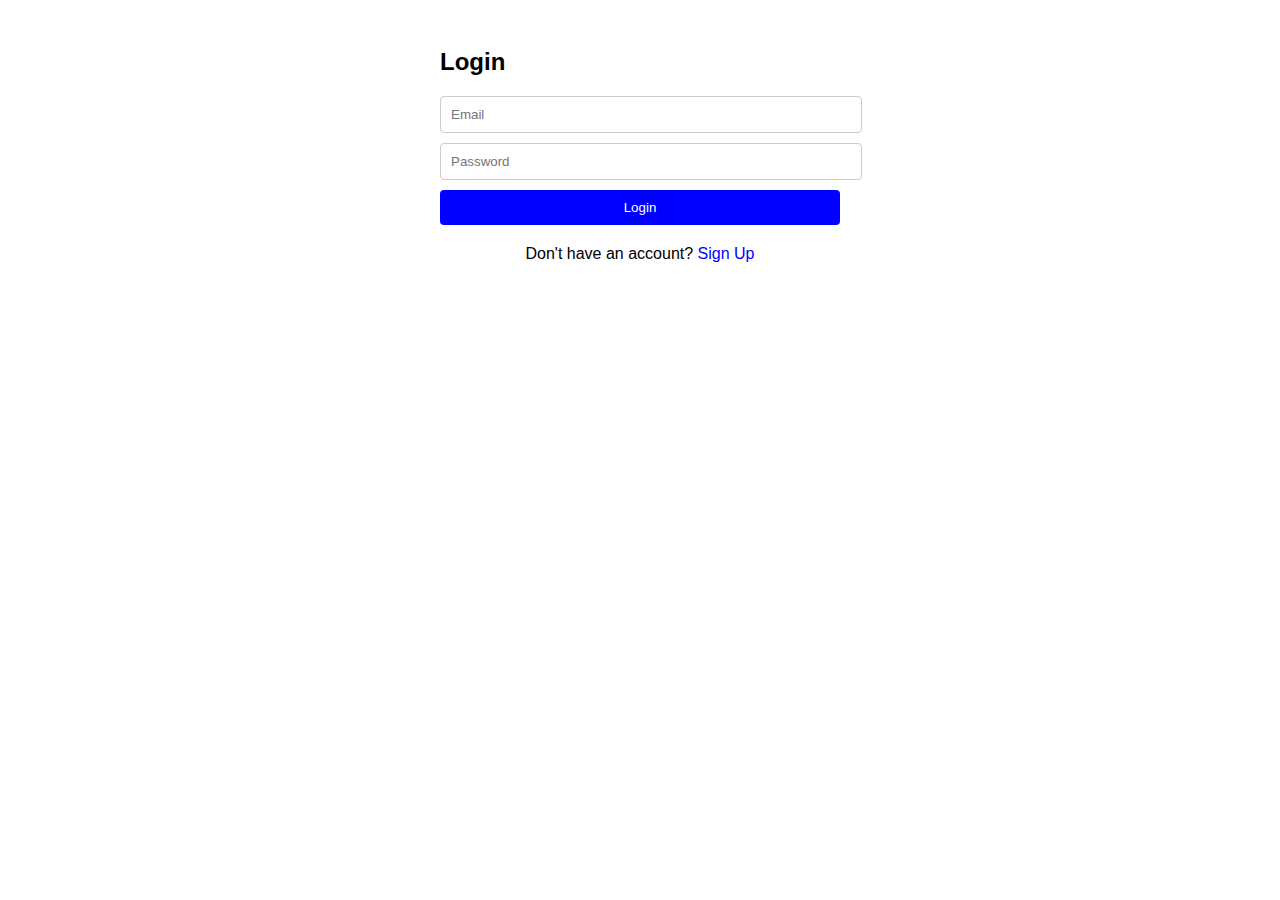
<file: santhosh/log in.html>
<!DOCTYPE html>
<html>
<head>
  <title>Login Page</title>
  <style>
    body {
      font-family: Arial, sans-serif;
    }

    .login-container {
      max-width: 400px;
      margin: 0 auto;
      padding: 20px;
    }

    .login-form input {
      display: block;
      width: 100%;
      padding: 10px;
      margin-bottom: 10px;
      border-radius: 4px;
      border: 1px solid #ccc;
    }

    .login-form button {
      display: block;
      width: 100%;
      padding: 10px;
      background-color:blue;
      color: #fff;
      border: none;
      border-radius: 4px;
    }

    .login-form button:hover {
      background-color: gray;
    }

    .signup-link {
      text-align: center;
      margin-top: 20px;
      font-family: 'Gill Sans', 'Gill Sans MT', Calibri, 'Trebuchet MS', sans-serif;
      
    }

    .signup-link a {
      color: #333;
      text-decoration: none;
      color: blue;
      font-family: 'Gill Sans', 'Gill Sans MT', Calibri, 'Trebuchet MS', sans-serif;
    }
  </style>
</head>
<body>
  <div class="login-container">
    <h2>Login</h2>
    <form id="login-form" class="login-form">
      <input type="email" id="email" placeholder="Email" required>
      <input type="password" id="password" placeholder="Password" required>
      <button type="submit">Login</button>
    </form>
    <div class="signup-link">
      Don't have an account? <a href="signup.html">Sign Up</a>
    </div>
  </div>

  <script>
    document.getElementById('login-form').addEventListener('submit', function(e) {
      e.preventDefault();
      const email = document.getElementById('email').value;
      const password = document.getElementById('password').value;


      if (email === 'example@example.com' && password === 'password') {
        alert('Login successful!');
      } else {
        alert('Invalid email or password. Please try again.');
      }
    });
  </script>
</body>
</html>
</file>
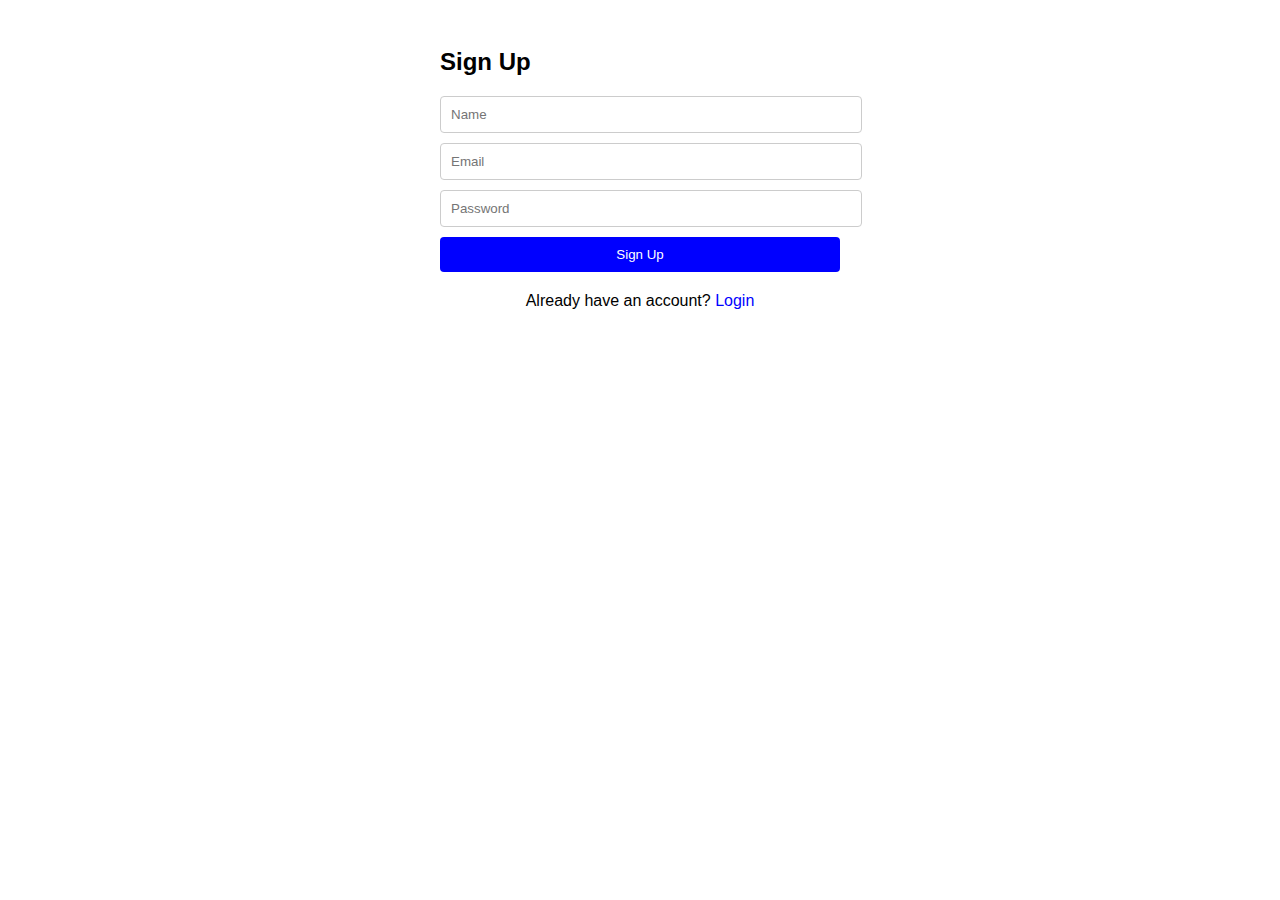
<file: santhosh/signup.html>
<!DOCTYPE html>
<html>
<head>
  <title>Sign Up Page</title>
  <style>
    body {
      font-family: Arial, sans-serif;
    }

    .signup-container {
      max-width: 400px;
      margin: 0 auto;
      padding: 20px;
    }

    .signup-form input {
      display: block;
      width: 100%;
      padding: 10px;
      margin-bottom: 10px;
      border-radius: 4px;
      border: 1px solid #ccc;
    }

    .signup-form button {
      display: block;
      width: 100%;
      padding: 10px;
      background-color:blue;
      color: #fff;
      border: none;
      border-radius: 4px;
    }

    .signup-form button:hover {
      background-color:gray;
    }

    .login-link {
      text-align: center;
      margin-top: 20px;
      font-family: 'Gill Sans', 'Gill Sans MT', Calibri, 'Trebuchet MS', sans-serif;
    }

    .login-link a {
      color:blue;
      text-decoration: none;
    }
  </style>
</head>
<body>
  <div class="signup-container">
    <h2>Sign Up</h2>
    <form id="signup-form" class="signup-form">
      <input type="text" id="name" placeholder="Name" required>
      <input type="email" id="email" placeholder="Email" required>
      <input type="password" id="password" placeholder="Password" required>
      <button type="submit">Sign Up</button>
    </form>
    <div class="login-link">
      Already have an account? <a href="log in.html">Login</a>
    </div>
  </div>

  <script>
    document.getElementById('signup-form').addEventListener('submit', function(e) {
      e.preventDefault();
      const name = document.getElementById('name').value;
      const email = document.getElementById('email').value;
      const password = document.getElementById('password').value;
      if (name && email && password) {
        alert('Sign up successful!');
      } else {
        alert('Please fill in all the required fields.');
      }
    });
  </script>
</body>
</html>
</file>
